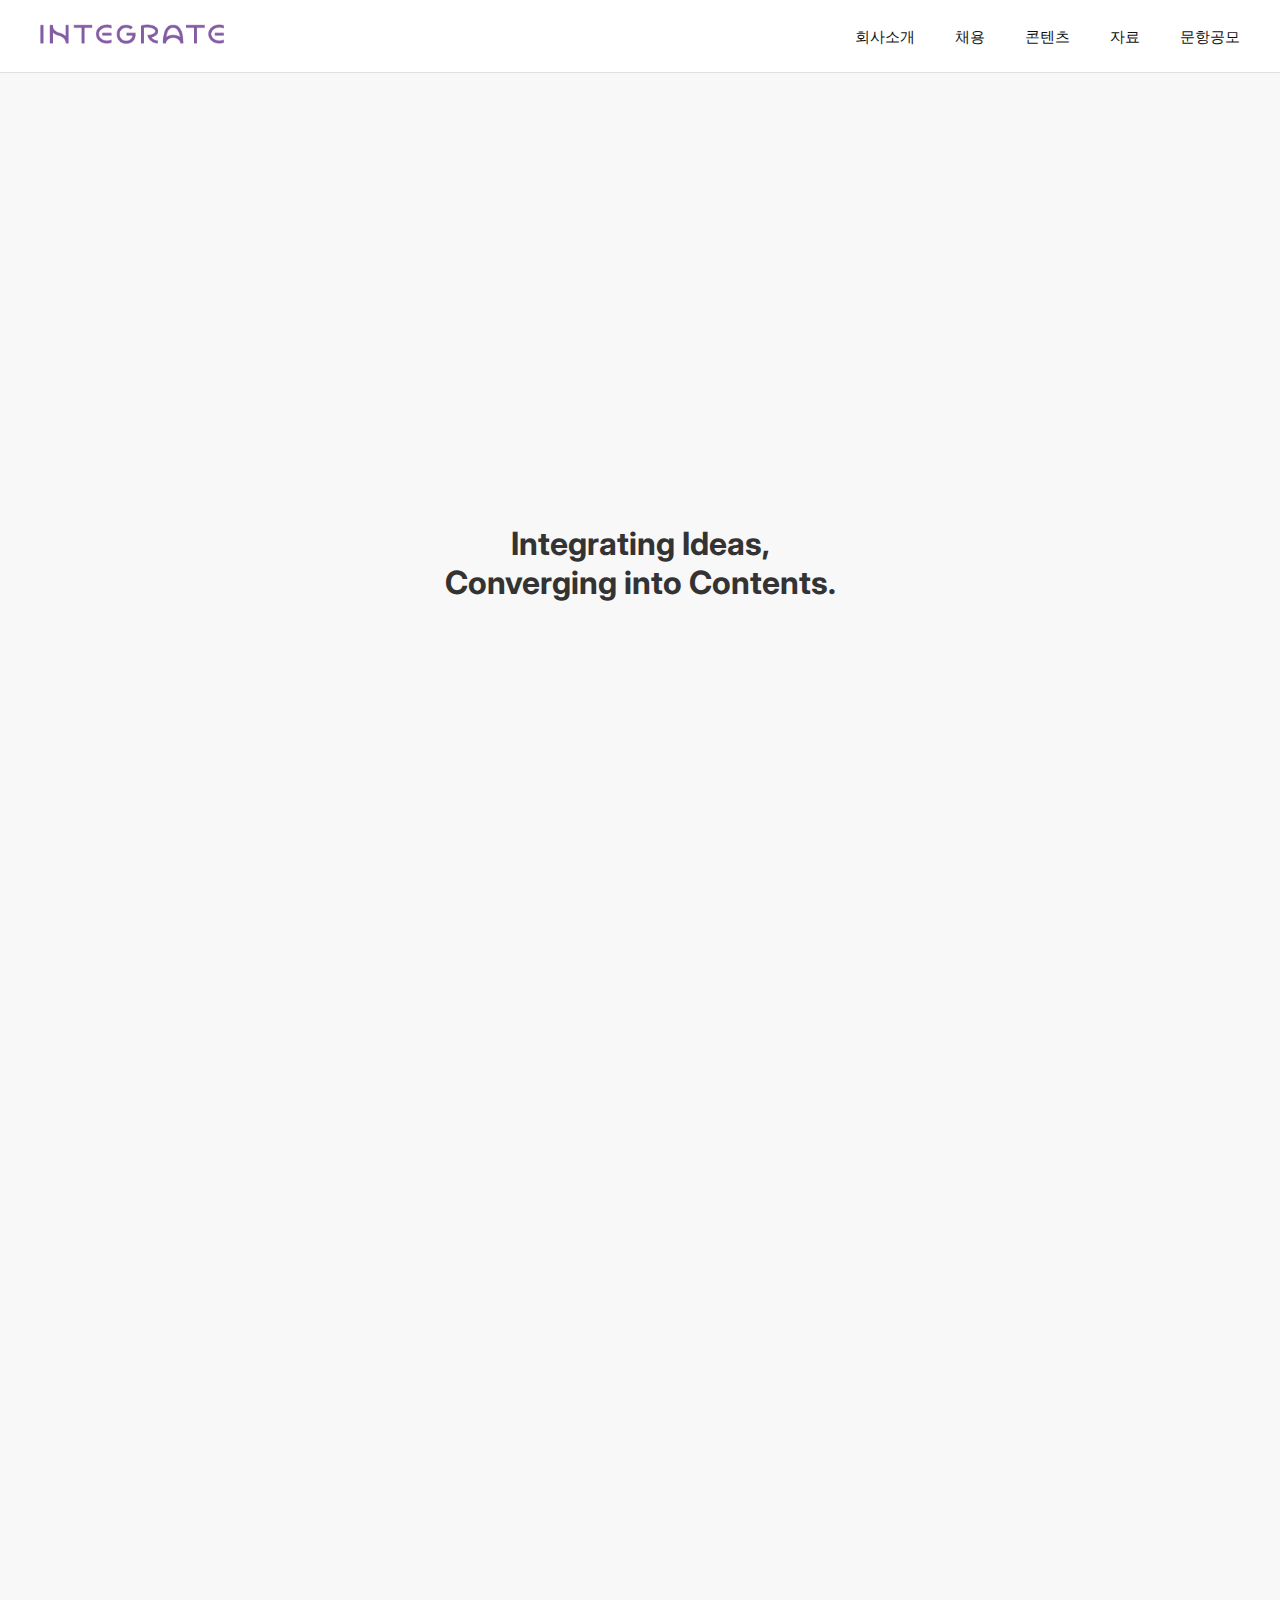
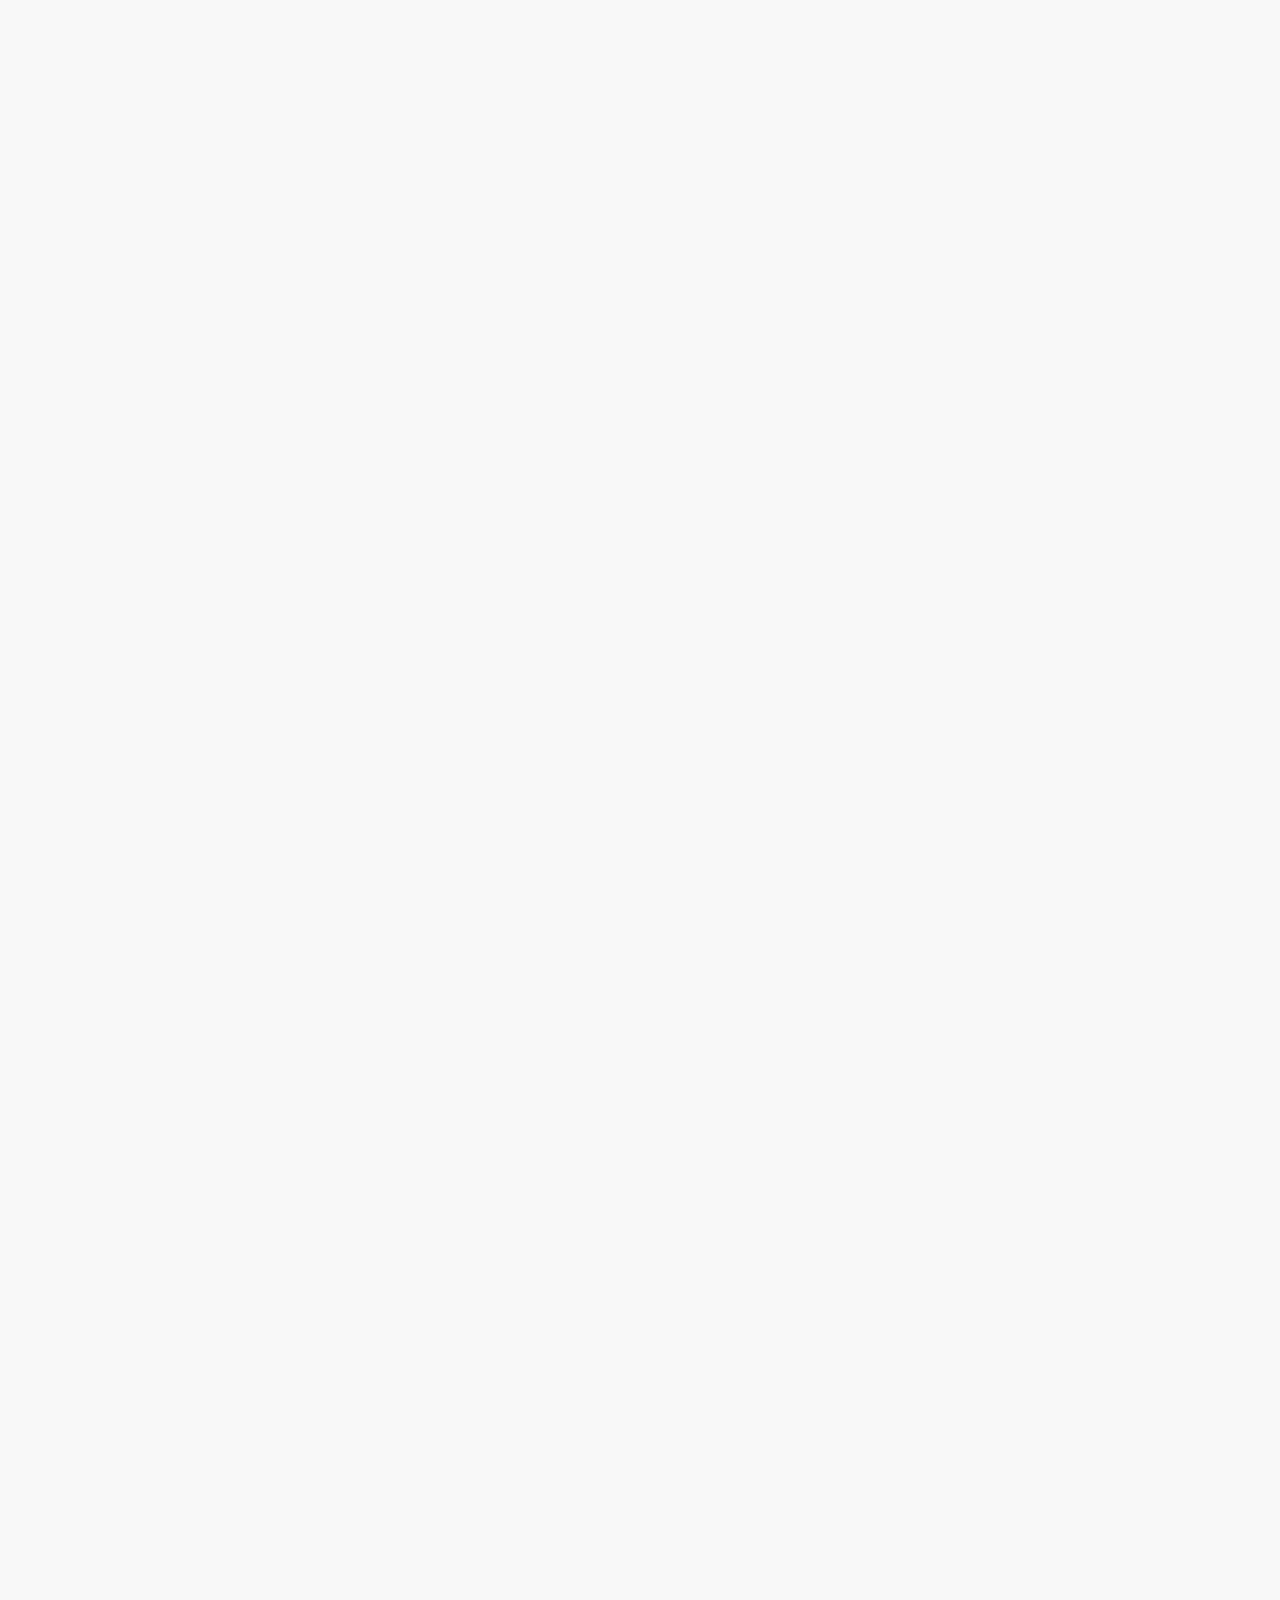
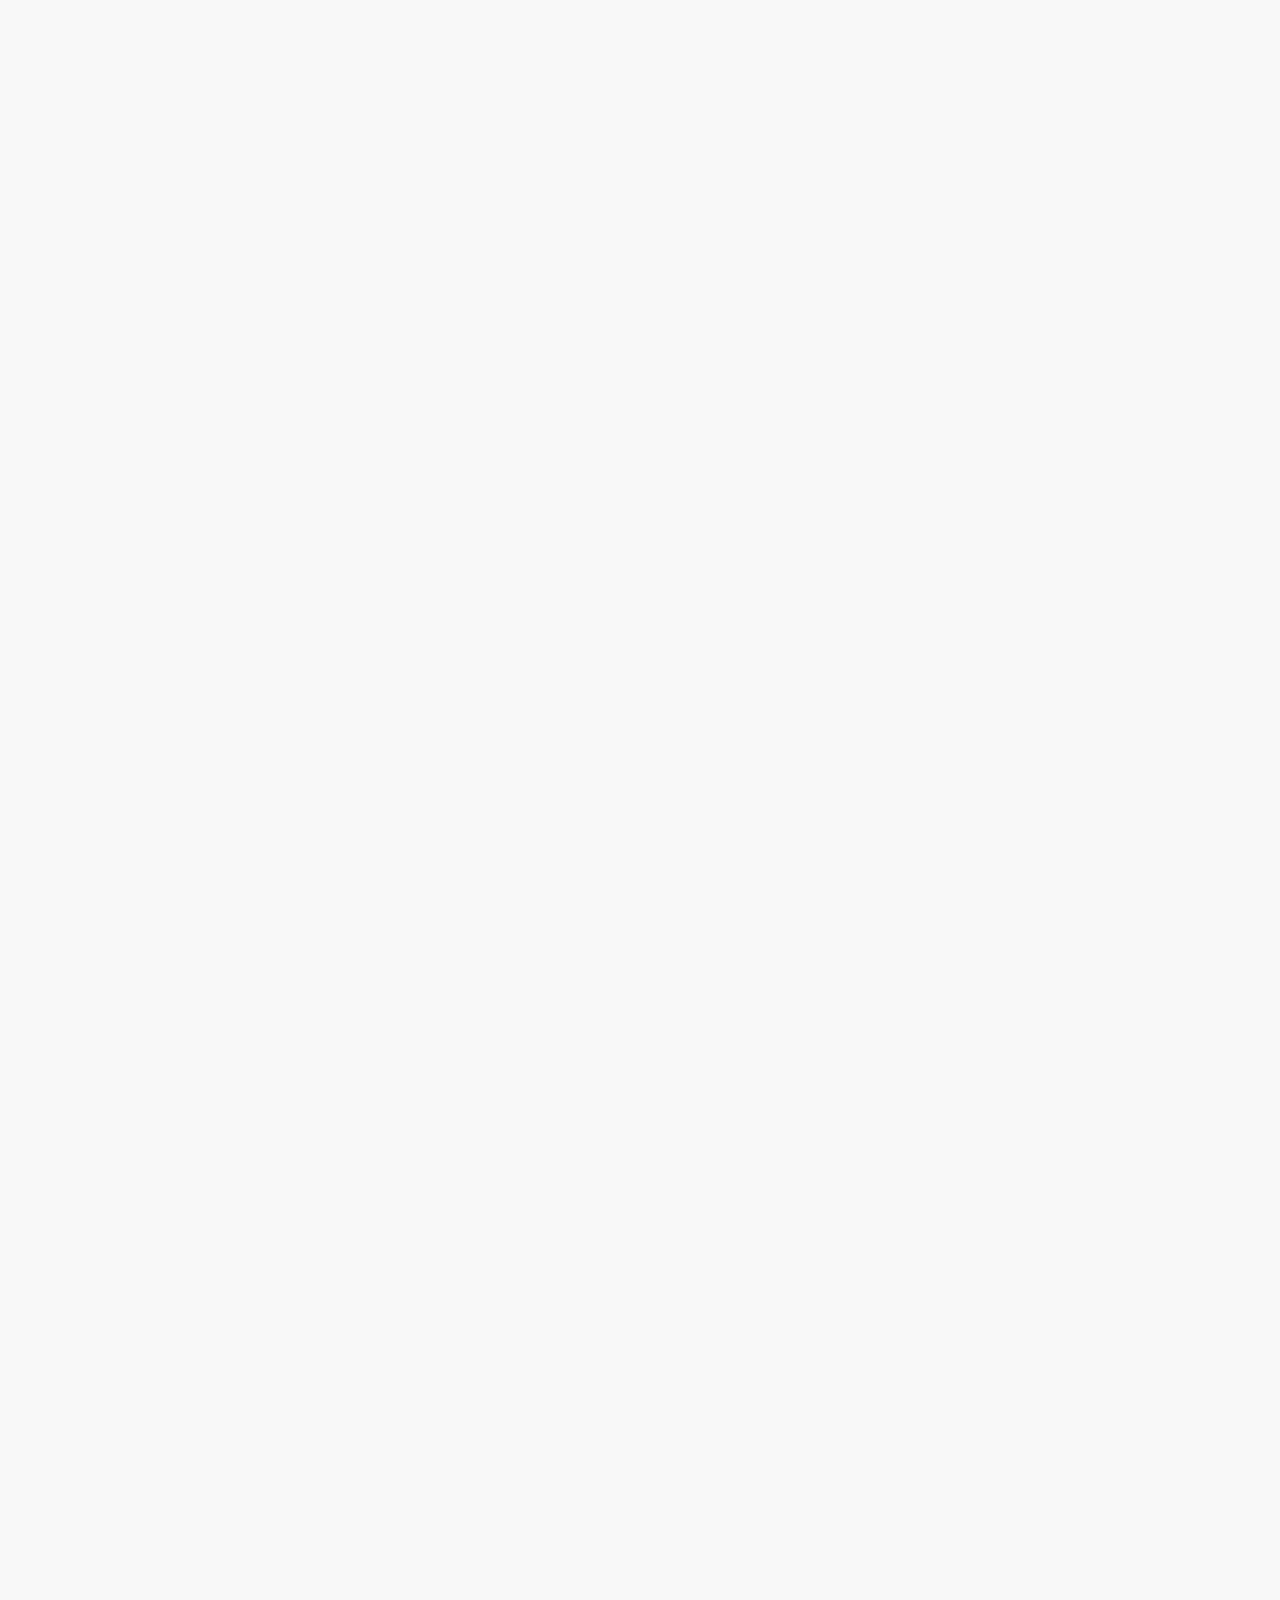
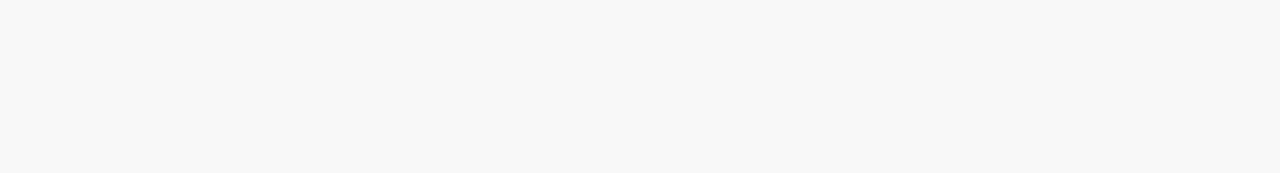
<file: index.html>
<!DOCTYPE html>
<html lang="ko">
<head>
  <meta charset="UTF-8" />
  <meta name="viewport" content="width=device-width, initial-scale=1.0" />
  <title>INTEGRATE</title>
  <link href="https://fonts.googleapis.com/css2?family=Inter:wght@400;600&display=swap" rel="stylesheet">
  <style>
    body {
      margin: 0;
      font-family: 'Inter', sans-serif;
      background-color: #f8f8f8;
      color: #333;
    }

    .navbar {
      background-color: #ffffff;
      border-bottom: 1px solid #e0e0e0;
      padding: 24px 0;
    }

    .navbar-container {
      max-width: 1200px;
      margin: 0 auto;
      display: flex;
      justify-content: space-between;
      align-items: center;
      padding: 0 40px;
    }

    .logo img {
      height: 20px;
    }

    .nav-links {
      list-style: none;
      display: flex;
      gap: 40px;
      margin: 0;
      padding: 0;
    }

    .nav-links li {
      position: relative;
    }

    .nav-links li a {
      text-decoration: none;
      color: #111;
      font-size: 15px;
      font-weight: 500;
    }

    .nav-links li a:hover {
      color: #7542b1;
    }

    .dropdown-menu {
      display: none;
      position: absolute;
      top: 100%;
      left: 0;
      background-color: white;
      border: 1px solid #ddd;
      padding: 10px 0;
      margin-top: 5px;
      min-width: 140px;
      list-style: none;
      box-shadow: 0 4px 8px rgba(0,0,0,0.05);
      z-index: 1000;
    }

    .dropdown:hover .dropdown-menu {
      display: block;
    }

    .dropdown-menu li a {
      display: block;
      padding: 8px 16px;
      color: #333;
      text-decoration: none;
      white-space: nowrap;
    }

    .dropdown-menu li a:hover {
      background-color: #f2f2f2;
    }

    main {
      width: 100%;
      overflow-x: hidden;
    }

    .section {
      min-height: 100vh;
      display: flex;
      align-items: center;
      justify-content: center;
      flex-direction: column;
      text-align: center;
      opacity: 0;
      transform: translateY(60px);
      transition: opacity 0.8s ease, transform 0.8s ease;
      padding: 40px 20px;
    }

    .section.show {
      opacity: 1;
      transform: translateY(0);
    }

    .section h1,
    .section h2,
    .section p {
      max-width: 700px;
      margin: 12px 0;
    }

    .section ul {
      text-align: left;
      max-width: 700px;
      margin: 20px auto;
      padding-left: 20px;
    }

    .section li {
      font-size: 15px;
      line-height: 1.6;
      margin-bottom: 8px;
      color: #444;
    }
  </style>
</head>
<body>
  <nav class="navbar">
    <div class="navbar-container">
      <div class="logo">
        <a href="index.html">
          <img src="integrate_logo1.png" alt="INTEGRATE 로고">
        </a>
      </div>
      <ul class="nav-links">
        <li><a href="index.html">회사소개</a></li>
        <li><a href="recruit.html">채용</a></li>
        <li><a href="contents.html">콘텐츠</a></li>
        <li class="dropdown">
          <a href="resources.html">자료</a>
          <ul class="dropdown-menu">
            <li><a href="#">정답표</a></li>
            <li><a href="#">정오표</a></li>
            <li><a href="#">선생님자료</a></li>
          </ul>
        </li>
        <li><a href="gongmo.html">문항공모</a></li>
      </ul>
    </div>
  </nav>

  <main>
    <section class="section">
      <h1>Integrating Ideas,<br>Converging into Contents.</h1>
    </section>

    <section class="section">
      <h2>누구나 만들 수 없는 콘텐츠를 만듭니다</h2>
    </section>

    <section class="section">
      <p>
        INTEGRATE는 수학 콘텐츠를 기획하고 제작하는 콘텐츠 전문 회사입니다.<br>
        단순히 기존 내용을 편집하지 않습니다.<br>
        어떤 개념을, 어떤 흐름으로, 어떤 문항으로 전달할지 — 우리는 이 모든 것을 직접 설계합니다.
      </p>
      <p>
        학생들이 놓치기 쉬운 내용,<br>
        일부 학원에서만 다뤄지던 심화 개념,<br>
        수능에 걸맞는 사고 흐름까지<br>
        학생이 혼자서도 도달할 수 있도록 구성합니다.
      </p>
    </section>

    <section class="section">
      <h2>INTEGRATE의 콘텐츠</h2>
      <ul>
        <li><strong>한권으로 시작하는 수학</strong><br/>수학 개념의 시작. 가장 쉽게 배우는 기본서</li>
        <li><strong>한권으로 완성하는 수학</strong><br/>무의식적인 사고를 정리해주는 최고의 실전개념서</li>
        <li><strong>한권으로 완성하는 기출</strong><br/>가장 효율적이고 완벽한 기출문제집</li>
        <li><strong>이해원 N제</strong><br/>믿고 푸는 수능 수학 유형별 문제집</li>
        <li><strong>이해원 모의고사</strong><br/>가장 수능다운 모의고사</li>
        <li><strong>포만한</strong><br/>네이버 수험생 커뮤니티</li>
      </ul>
    </section>

    <section class="section">
      <h2>INTEGRATE의 발자취</h2>
      <ul>
        <li><strong>2020</strong> · 한완수 출간</li>
        <li><strong>2022</strong> · 한완기 시리즈 런칭</li>
        <li><strong>2023</strong> · 이해원 N제 / 모의고사 출간</li>
        <li><strong>2024</strong> · 한시수 출간</li>
        <li><strong>2025</strong> · 교재 브랜드 통합 및 콘텐츠 확장 진행 중</li>
      </ul>
    </section>
  </main>

  <script>
    const sections = document.querySelectorAll('.section');

    const observer = new IntersectionObserver(entries => {
      entries.forEach(entry => {
        if (entry.isIntersecting) {
          entry.target.classList.add('show');
          observer.unobserve(entry.target);
        }
      });
    }, {
      threshold: 0.4
    });

    sections.forEach(section => {
      observer.observe(section);
    });
  </script>
</body>
</html>
</file>
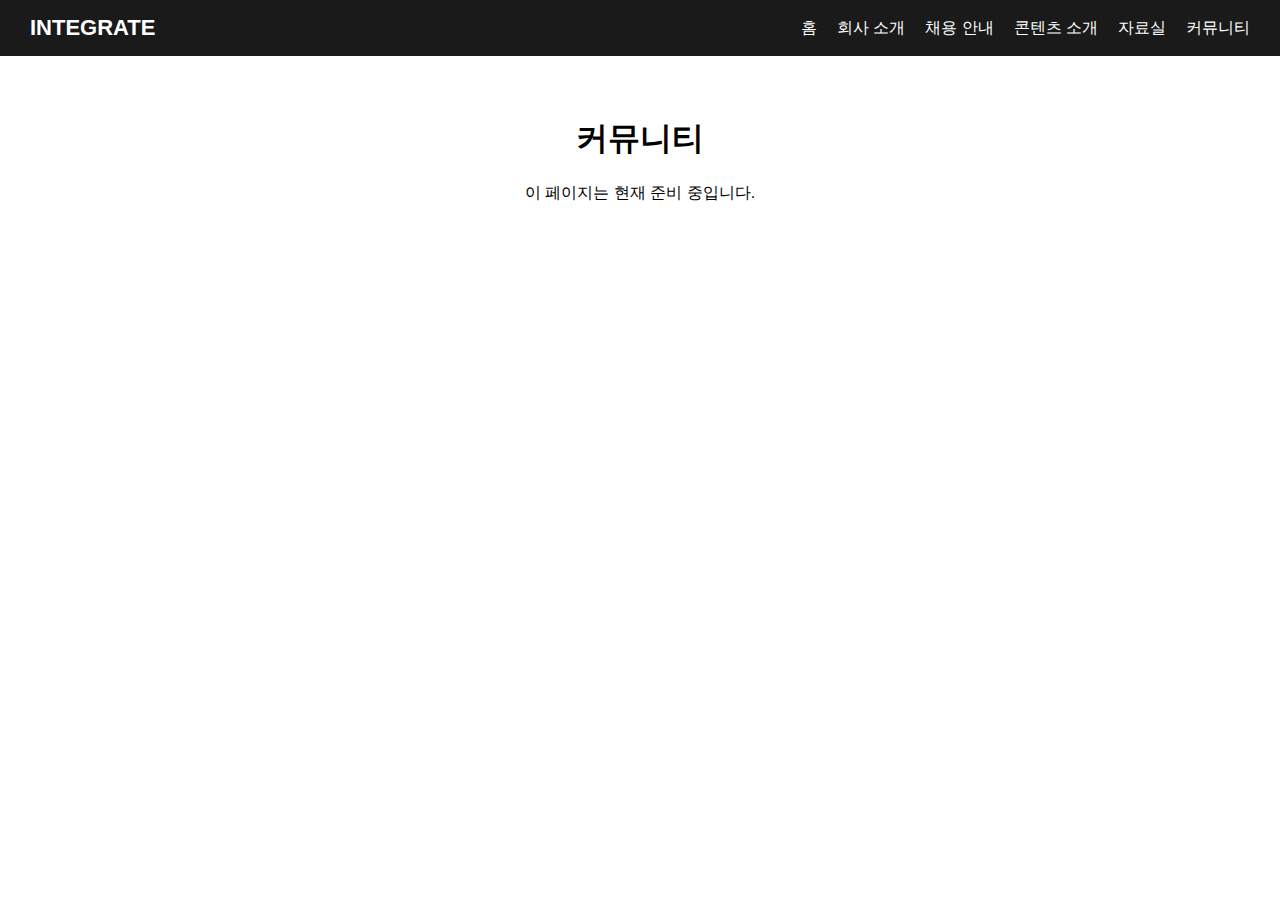
<file: community.html>
<!DOCTYPE html>
<html lang="ko">
<head>
  <meta charset="UTF-8">
  <title>커뮤니티 | INTEGRATE</title>
  <link rel="stylesheet" href="style.css">
</head>
<body>
  <header>
    <nav class="navbar">
      <div class="logo">INTEGRATE</div>
      <ul class="nav-links">
        <li><a href="index.html">홈</a></li>
        <li><a href="about.html">회사 소개</a></li>
        <li><a href="recruit.html">채용 안내</a></li>
        <li><a href="contents.html">콘텐츠 소개</a></li>
        <li><a href="resources.html">자료실</a></li>
        <li><a href="community.html">커뮤니티</a></li>
      </ul>
    </nav>
  </header>
  <main style="padding: 40px; text-align: center;">
    <h1>커뮤니티</h1>
    <p>이 페이지는 현재 준비 중입니다.</p>
  </main>
</body>
</html>
</file>
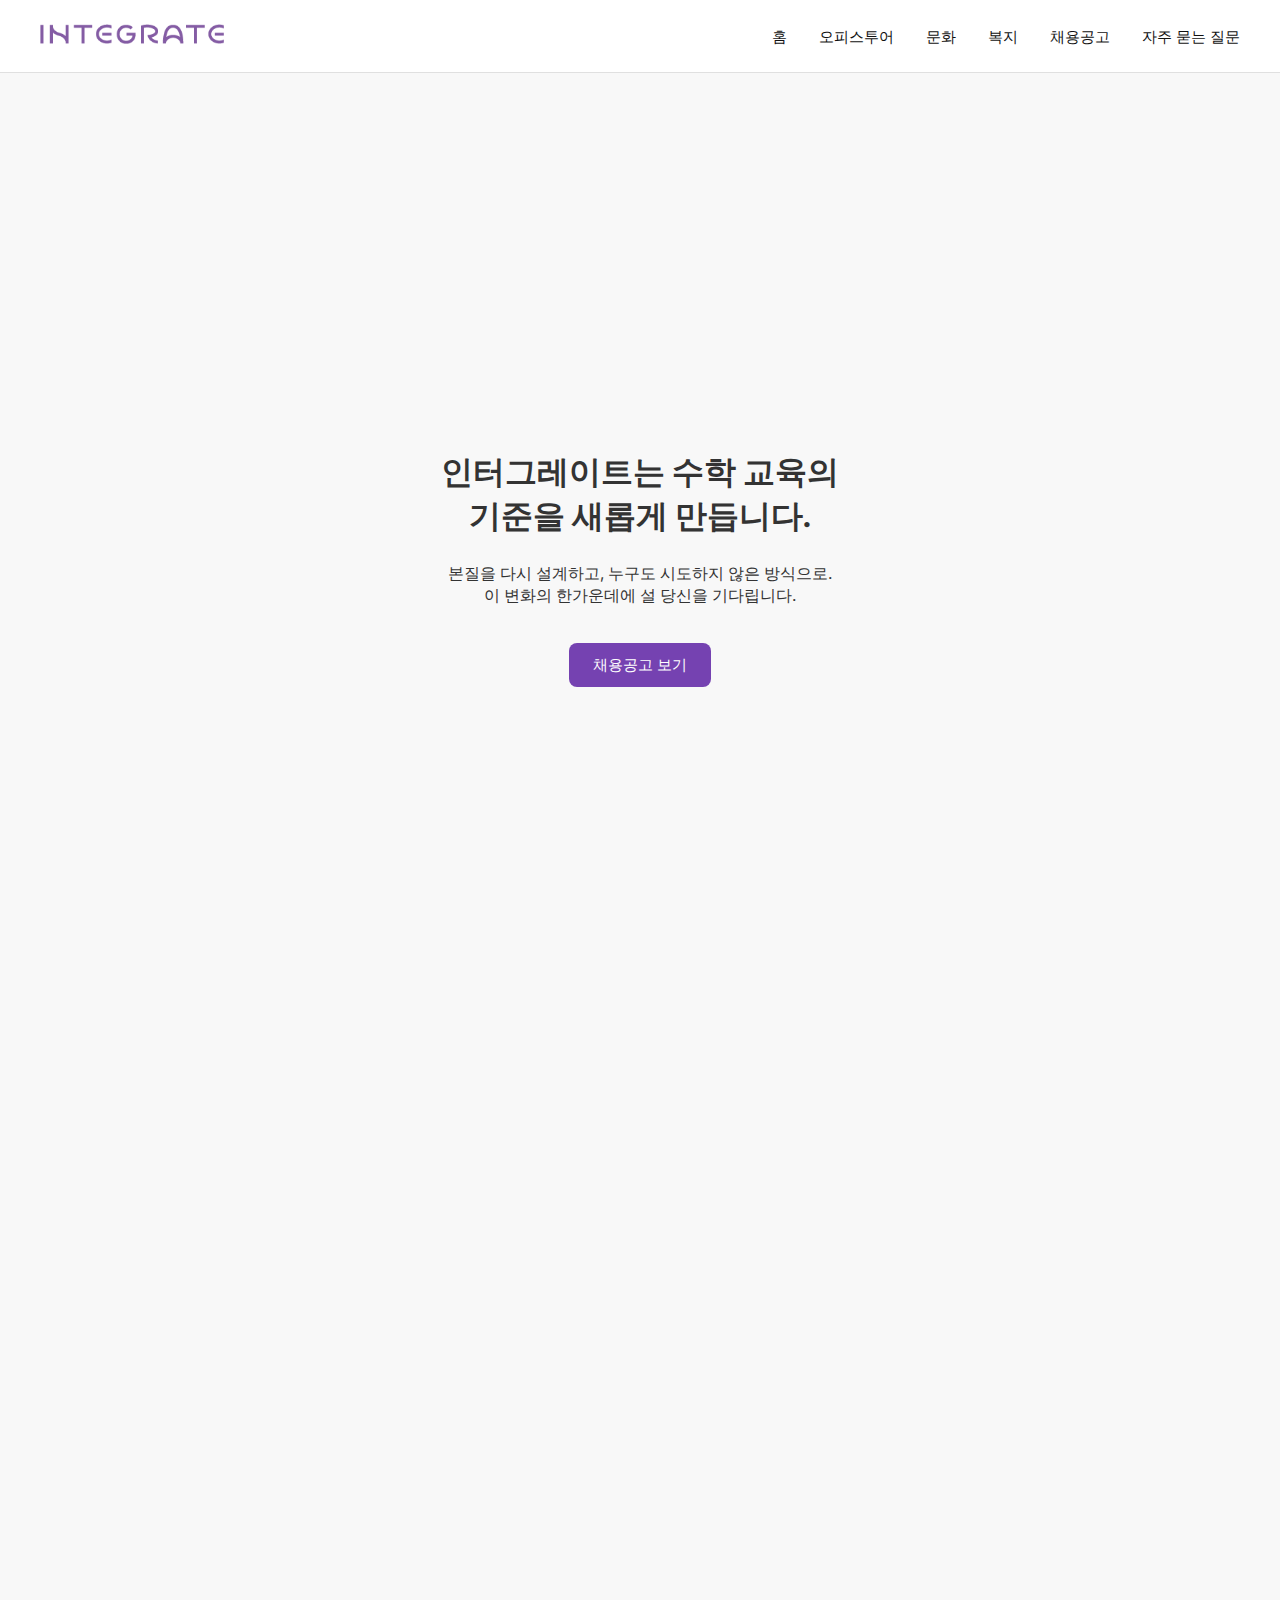
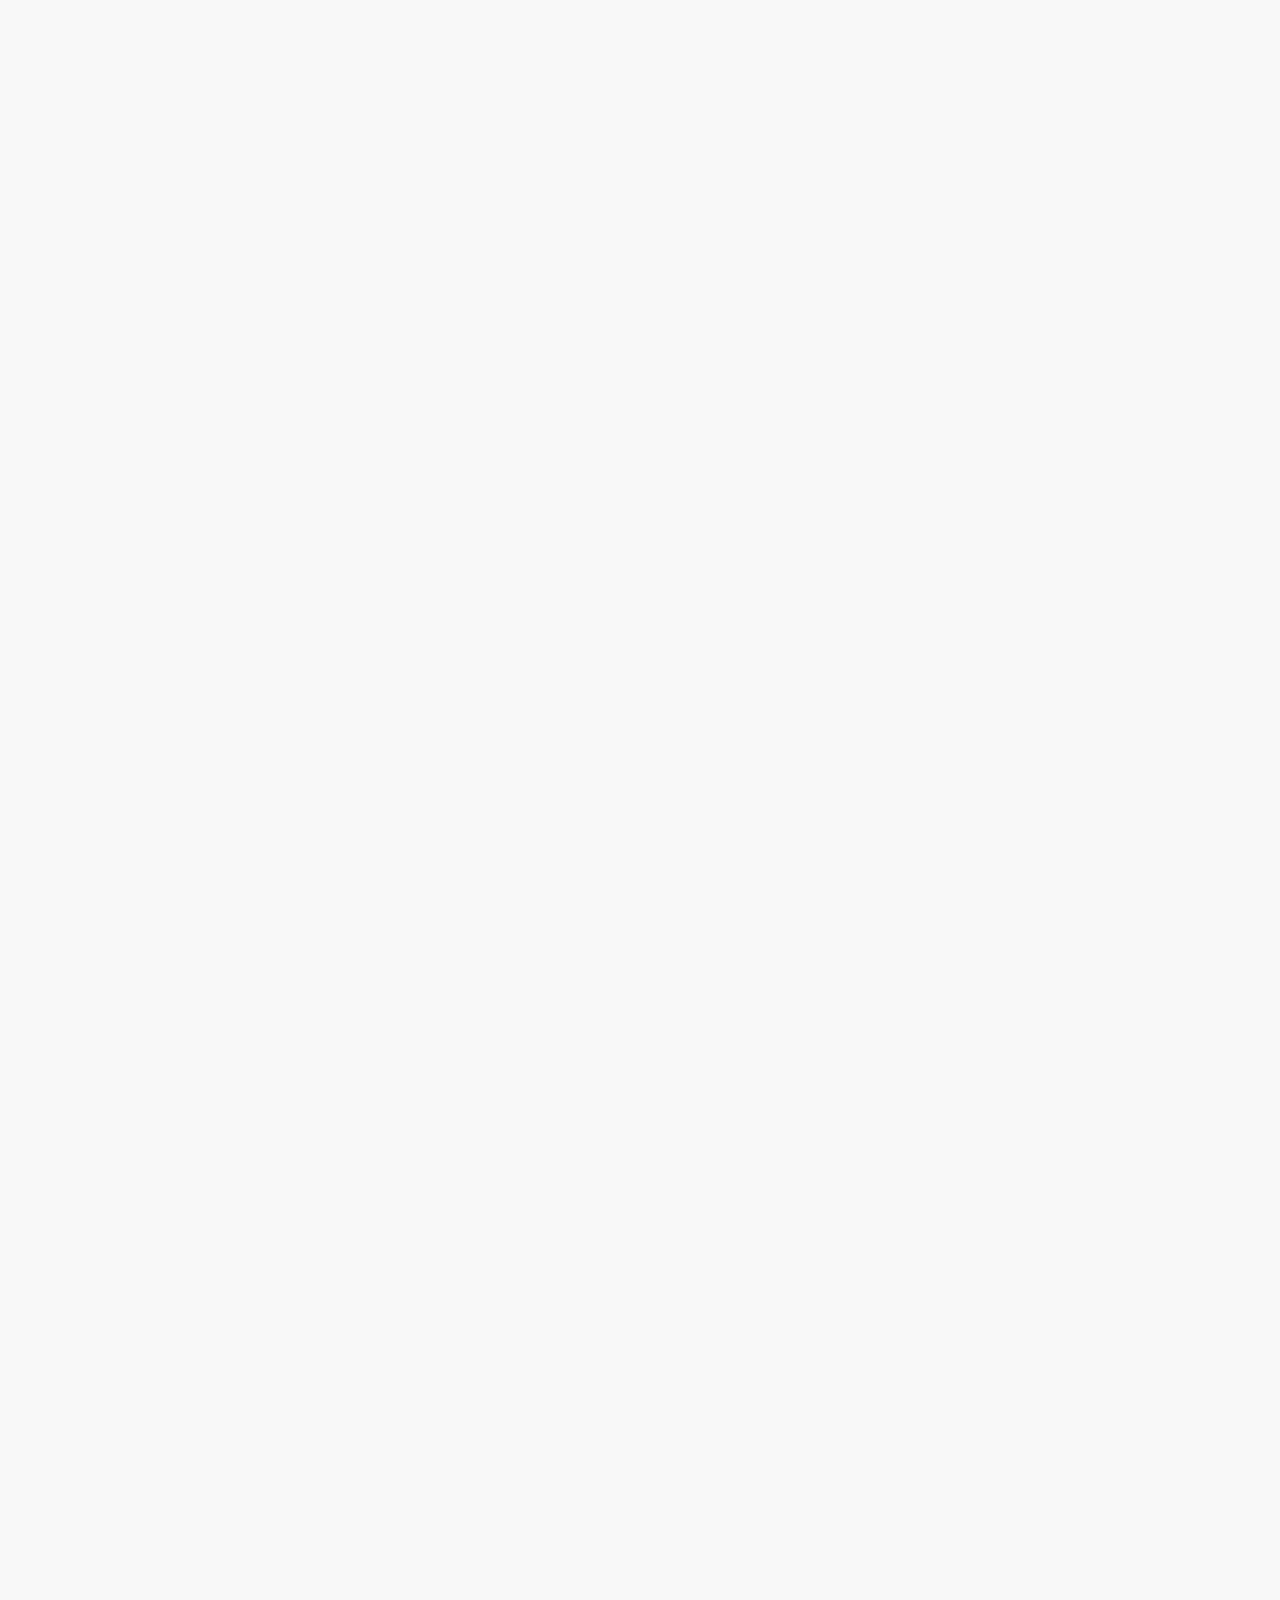
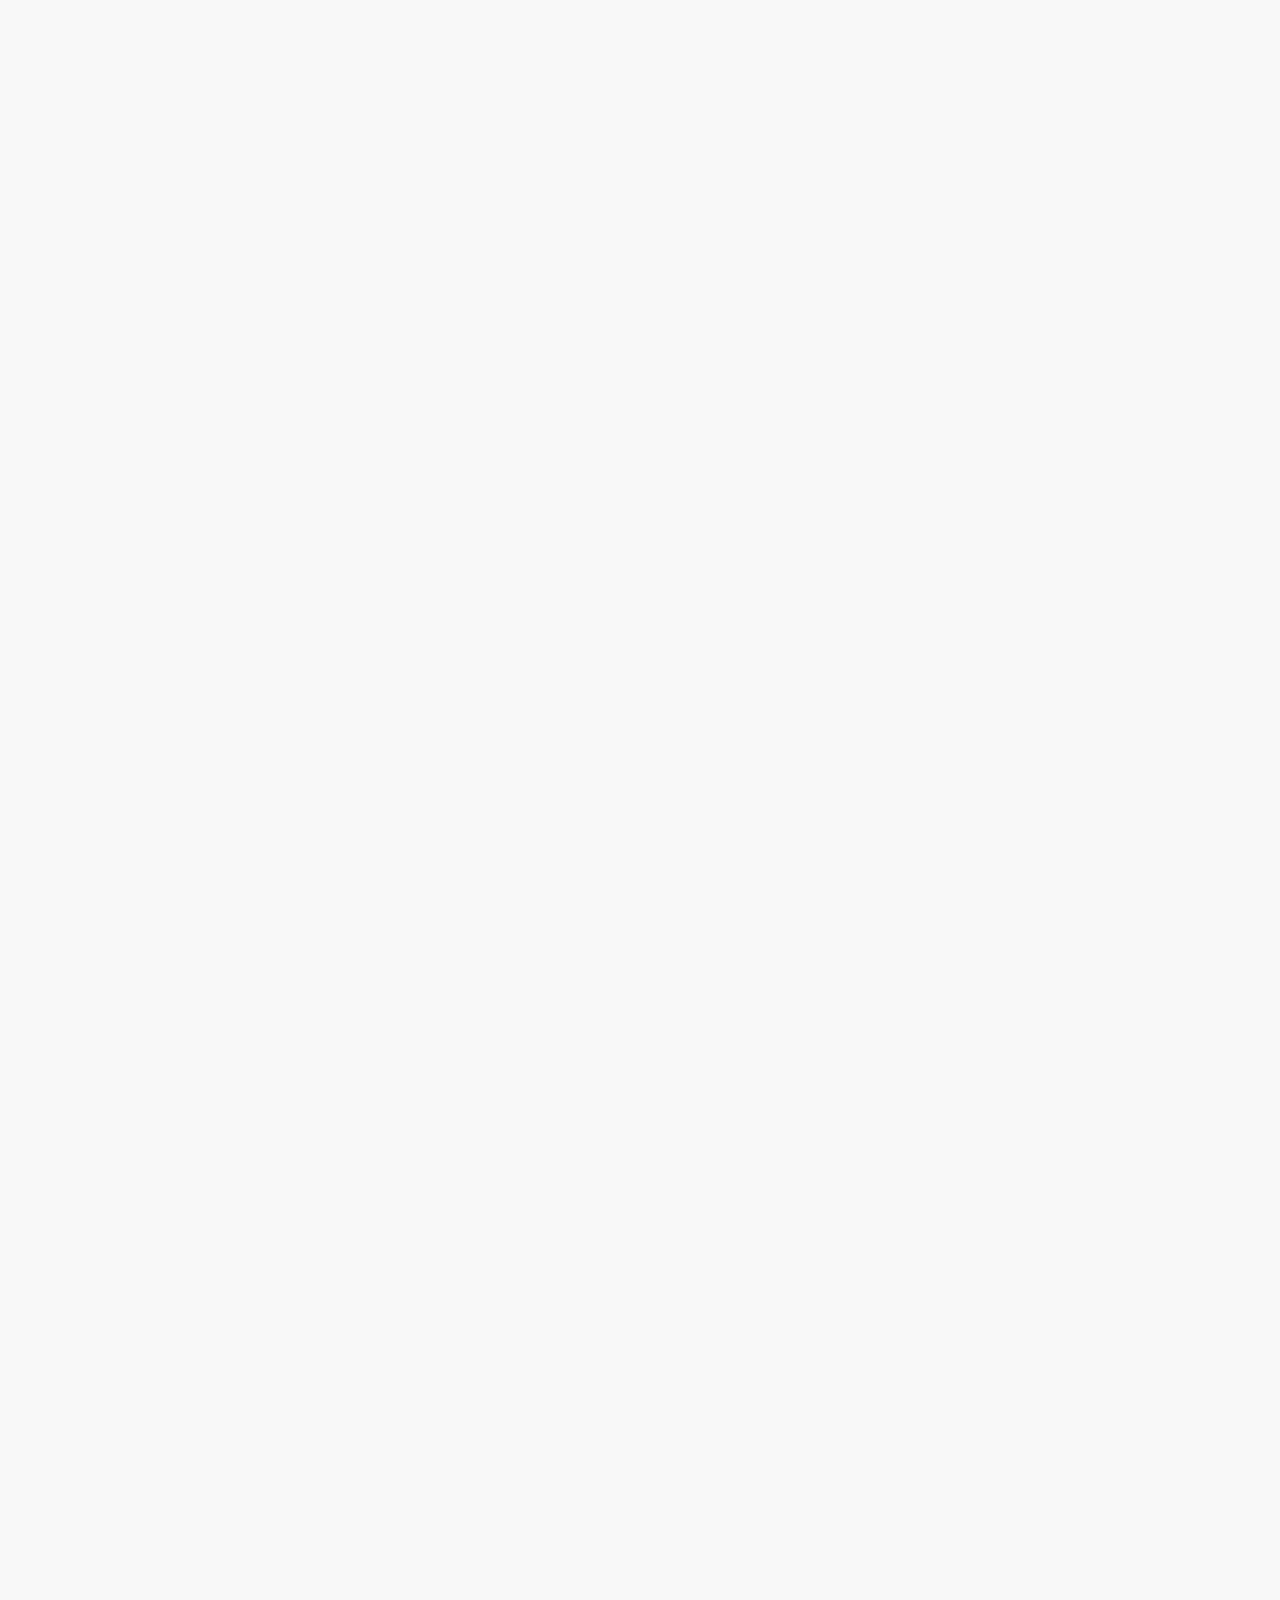
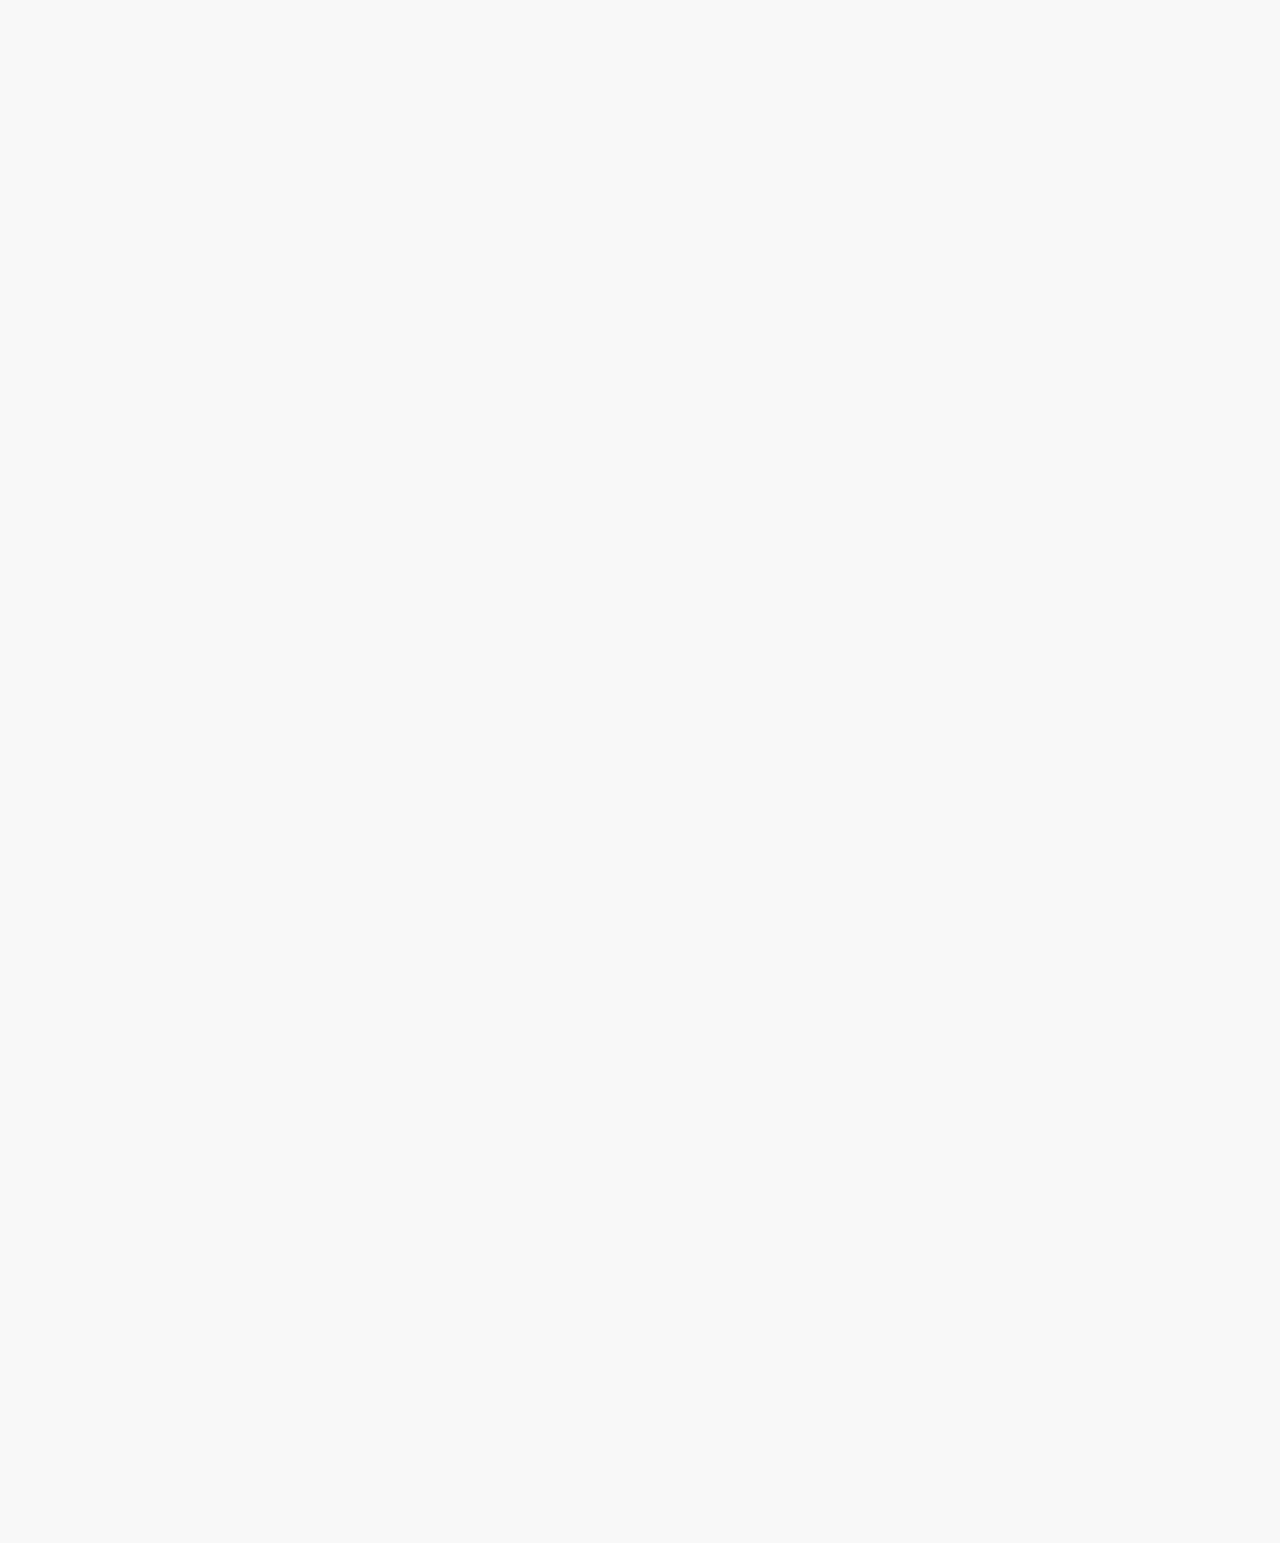
<file: recruit.html>
<!DOCTYPE html>
<html lang="ko">
<head>
  <meta charset="UTF-8" />
  <meta name="viewport" content="width=device-width, initial-scale=1.0" />
  <title>INTEGRATE 채용</title>
  <link href="https://fonts.googleapis.com/css2?family=Inter:wght@400;600&display=swap" rel="stylesheet">
  <style>
    body {
      margin: 0;
      font-family: 'Inter', sans-serif;
      background-color: #f8f8f8;
      color: #333;
    }

    .recruit-nav {
      background-color: #ffffff;
      border-bottom: 1px solid #e0e0e0;
      padding: 24px 0;
      position: sticky;
      top: 0;
      z-index: 999;
    }

    .navbar-container {
      max-width: 1200px;
      margin: 0 auto;
      display: flex;
      justify-content: space-between;
      align-items: center;
      padding: 0 40px;
    }

    .logo img {
      height: 20px;
    }

    .nav-links {
      list-style: none;
      display: flex;
      gap: 32px;
      margin: 0;
      padding: 0;
    }

    .nav-links li a {
      text-decoration: none;
      color: #111;
      font-size: 15px;
      font-weight: 500;
    }

    .nav-links li a:hover {
      color: #7542b1;
    }

    .section {
      min-height: 100vh;
      display: flex;
      flex-direction: column;
      justify-content: center;
      align-items: center;
      text-align: center;
      opacity: 0;
      transform: translateY(60px);
      transition: opacity 0.8s ease, transform 0.8s ease;
      padding: 40px 20px;
    }

    .section.show {
      opacity: 1;
      transform: translateY(0);
    }

    .section h1,
    .section h2,
    .section p {
      max-width: 700px;
      margin: 12px 0;
    }

    .section ul {
      text-align: left;
      max-width: 700px;
      margin: 20px auto;
      padding-left: 20px;
    }

    .section li {
      font-size: 15px;
      line-height: 1.6;
      margin-bottom: 8px;
      color: #444;
    }
    .job-grid {
      display: flex;
      gap: 20px;
      flex-wrap: wrap;
      justify-content: center;
      max-width: 900px;
    }
    .job-card {
      background-color: #fff;
      border: 1px solid #ddd;
      border-radius: 8px;
      padding: 24px;
      width: 280px;
      text-align: left;
    }
    .job-label {
      font-weight: 600;
      margin-bottom: 8px;
    }
    .job-title {
      font-size: 18px;
      margin: 10px 0;
    }
    .job-type {
      font-size: 14px;
      color: #666;
    }
    .job-d-day {
      background-color: #7542b1;
      color: white;
      display: inline-block;
      padding: 4px 10px;
      border-radius: 16px;
      margin-top: 10px;
      font-size: 14px;
    }
    .job-tags span {
      display: inline-block;
      background-color: #eee;
      color: #444;
      font-size: 12px;
      padding: 4px 8px;
      border-radius: 12px;
      margin-right: 6px;
      margin-top: 6px;
    }
    .cta-button {
      margin-top: 24px;
      padding: 12px 24px;
      background-color: #7542b1;
      color: white;
      border: none;
      border-radius: 8px;
      text-decoration: none;
      font-weight: 500;
      font-size: 15px;
      transition: background-color 0.2s ease;
    }

    .cta-button:hover {
      background-color: #5f3393;
    }
  </style>
</head>
<body>
  <nav class="recruit-nav">
    <div class="navbar-container">
      <div class="logo">
        <a href="index.html">
          <img src="integrate_logo1.png" alt="INTEGRATE 로고">
        </a>
      </div>
      <ul class="nav-links">
        <li><a href="#home">홈</a></li>
        <li><a href="#office">오피스투어</a></li>
        <li><a href="#culture">문화</a></li>
        <li><a href="#benefit">복지</a></li>
        <li><a href="#jobs">채용공고</a></li>
        <li><a href="#faq">자주 묻는 질문</a></li>
        </ul>
      </div>
    </nav>

  <main>
    <section class="section home" id="home">
      <h1>인터그레이트는 수학 교육의<br>기준을 새롭게 만듭니다.</h1>
      <p>본질을 다시 설계하고, 누구도 시도하지 않은 방식으로.<br>
      이 변화의 한가운데에 설 당신을 기다립니다.</p>
      <a href="#jobs" class="cta-button">채용공고 보기</a>
    </section>

    <section class="section" id="office">
      <p>‘몰입을 위한 환경’과 ‘자유로운 협업’을 동시에 지향하는<br>인터그레이트의 선릉 오피스로 초대합니다.</p>
      <p>(이미지)</p>
      <p>사무 공간은 개인의 집중을 보장하면서도 팀의 소통과 유연함을 놓치지 않도록 구성했습니다.</p>
      <p>(이미지)</p>
      <p>32인치 듀얼 모니터 또는 45인치 대형 모니터가 제공되며, 타건감이 우수한 키보드와 고성능 무선 마우스를 통해 효율적인 업무가 가능합니다.</p>
      <p>(이미지)</p>
      <p>모든 의자는 의자계의 명품 허먼밀러를 배치했습니다. 장시간 앉아 있어도 편안함을 유지할 것입니다.</p>
      <p>(이미지)</p>
      <p>공기 질과 습도 관리 또한 철저하게 신경 썼습니다. LG 오브제컬렉션 공기청정기와 하이드로타워가 상시 가동되어 쾌적한 환경을 안정적으로 유지합니다.</p>
      <p>(이미지)</p>
      <p>미팅 라운지에는 스탠바이미와 마샬 스피커가 마련되어 있어, 편안한 분위기에서 자유롭게 의견을 나누거나 휴식 중 음악을 감상하는 것도 가능합니다.</p>
      <p>(이미지)</p>
      <p>컨퍼런스 홀은 삼성 플립 프로와 대형 화이트보드를 중심으로 구성되어 있어, 자유로운 회의와 브레인스토밍이 가능합니다.</p>
      <p>(이미지)</p>
      <p>카페테리아에는 다양한 종류의 음료와 간식이 항상 구비되어 있으며, 요청 시 원하는 항목을 추가로 비치해드립니다. 홀빈 커피머신과 발뮤다 커피포트도 구비되어 있어 다양한 원두로 아메리카노부터 드립 커피까지 자유롭게 즐기실 수 있습니다.</p>
      <p>(이미지)</p>
      <p>햇살을 느낄 수 있는 테라스 공간도 있어, 필요할 때 언제든 가벼운 휴식과 환기를 위한 공간으로 활용할 수 있습니다.</p>
      <p>(이미지)</p>
      <p>인터그레이트는 수평적인 조직 문화를 바탕으로<br>불필요한 위계나 강요 없는 자유로운 분위기를 추구합니다. 회식은 선택 사항이며, 진행 시에도 호텔 뷔페나 오마카세 등으로 편안하게 진행됩니다. 음주는 지양합니다.</p>
      <p>(이미지)</p>
      <p>업무에 필요한 모든 툴과 프로그램도 적극적으로 지원합니다. ChatGPT를 비롯해 Adobe Illustrator, Premiere Pro 등 필요한 소프트웨어는 요청 즉시 라이선스를 제공합니다.</p>
    </section>

    <section class="section" id="culture">
      <p>인터그레이트는 ‘자율적인 몰입’을 핵심 가치로 삼습니다.<br>
      모든 구성원이 각자의 방식으로 효율적으로 일할 수 있도록<br>
      불필요한 절차를 줄이고, 본질에 집중하는 문화를 지향합니다.</p>
      <ul>
        <li>출퇴근 시간은 자율적으로 조정 가능하며, 필요에 따라 재택근무도 유연하게 운영됩니다.</li>
        <li>모든 업무는 문서 기반으로 진행되며, 불필요한 회의는 지양합니다.</li>
        <li>의견은 직급과 관계없이 자유롭게 제안되며, 피드백은 개인의 성장을 위한 도구로 작동합니다.</li>
      </ul>
      <p>우리는 서로의 시간을 존중하며, 동료의 전문성과 책임을 믿습니다.<br>
      업무에 집중할 수 있는 환경을 유지하는 동시에, 각자의 성장과 팀의 방향성을 함께 고려하는 문화를 만들어가고 있습니다.</p>
    </section>

    <section class="section" id="benefit">
      <h2>복지</h2>
      <p>인터그레이트는 구성원이 건강하고 안정적인 환경에서<br>몰입할 수 있도록 다양한 제도와 혜택을 운영하고 있습니다.</p>
      <ul>
        <li><strong>자율 출퇴근제</strong><br>주 40시간 근무를 기준으로, 오전 11시~오후 5시 코어타임 중심의 자율 출퇴근제를 운영합니다. 매월 1회, 주 4일 근무도 가능합니다.</li>
        <li><strong>쾌적한 업무 환경</strong><br>넓은 개인 데스크와 최고급 의자가 기본 제공되며, 언제든 이용 가능한 스탠바이미와 스피커도 비치되어 있습니다.</li>
        <li><strong>복지와 소통 지원</strong><br>팀 커뮤니케이션을 위한 조직 운영비가 팀별로 지원되며, 상시 커뮤니케이션 이벤트도 함께 운영됩니다.</li>
        <li><strong>건강 관리 및 휴식</strong><br>2년마다 종합 건강검진을 지원하며, 3년 이상 근속 시 리프레시 휴가를 제공합니다.</li>
        <li><strong>생활 지원</strong><br>무제한 간식과 음료가 제공되는 스낵바, 생일 선물과 생일 반차, 각종 경조사 지원, 명절 선물(한우 세트)까지 구성원의 일상을 함께 챙깁니다.</li>
        <li><strong>자사 교재 지원</strong><br>인터그레이트에서 제작한 모든 교재는 자유롭게 이용하실 수 있습니다.</li>
      </ul>
    </section>

    <section class="section" id="jobs">
      <h2>채용공고</h2>
      <div class="job-grid">
        <div class="job-card">
          <div class="job-label">인터그레이트</div>
          <h3 class="job-title">직무명 입력</h3>
          <p class="job-type">고용 형태 | 지원 기간</p>
          <div class="job-d-day">D-00</div>
          <div class="job-tags">
            <span>태그1</span>
            <span>태그2</span>
          </div>
        </div>
        <div class="job-card">
          <div class="job-label">인터그레이트</div>
          <h3 class="job-title">직무명 입력</h3>
          <p class="job-type">고용 형태 | 지원 기간</p>
          <div class="job-d-day">D-00</div>
          <div class="job-tags">
            <span>태그1</span>
            <span>태그2</span>
          </div>
        </div>
        <div class="job-card">
          <div class="job-label">인터그레이트</div>
          <h3 class="job-title">직무명 입력</h3>
          <p class="job-type">고용 형태 | 지원 기간</p>
          <div class="job-d-day">D-00</div>
          <div class="job-tags">
            <span>태그1</span>
            <span>태그2</span>
          </div>
        </div>
      </div>
    </section>

    <section class="section" id="faq">
      <h2>자주 묻는 질문</h2>
      <div class="faq-item">
        <p class="faq-q"><strong>Q. 지원 방법은 어떻게 되나요?</strong></p>
        <p class="faq-a">지원은 recruit@integrate.kr로 이력서와 포트폴리오를 보내주시면 됩니다.</p>
      </div>
      <div class="faq-item">
        <p class="faq-q"><strong>Q. 포트폴리오가 꼭 필요한가요?</strong></p>
        <p class="faq-a">포지션에 따라 다르지만, 디자인/기획 직군은 포트폴리오 제출이 권장됩니다.</p>
      </div>
      <div class="faq-item">
        <p class="faq-q"><strong>Q. 면접은 몇 차례 진행되나요?</strong></p>
        <p class="faq-a">1차 실무 인터뷰와 2차 문화 적합성 인터뷰가 진행됩니다.</p>
      </div>
    </section>
  </main>

  <!-- 👇 JavaScript: Intersection Observer -->
  <script>
    const sections = document.querySelectorAll('.section');
    const observer = new IntersectionObserver(entries => {
      entries.forEach(entry => {
        if (entry.isIntersecting) {
          entry.target.classList.add('show');
        }
      });
    }, { threshold: 0.1 });

    sections.forEach(section => observer.observe(section));
  </script>
</body>
</html>
</file>
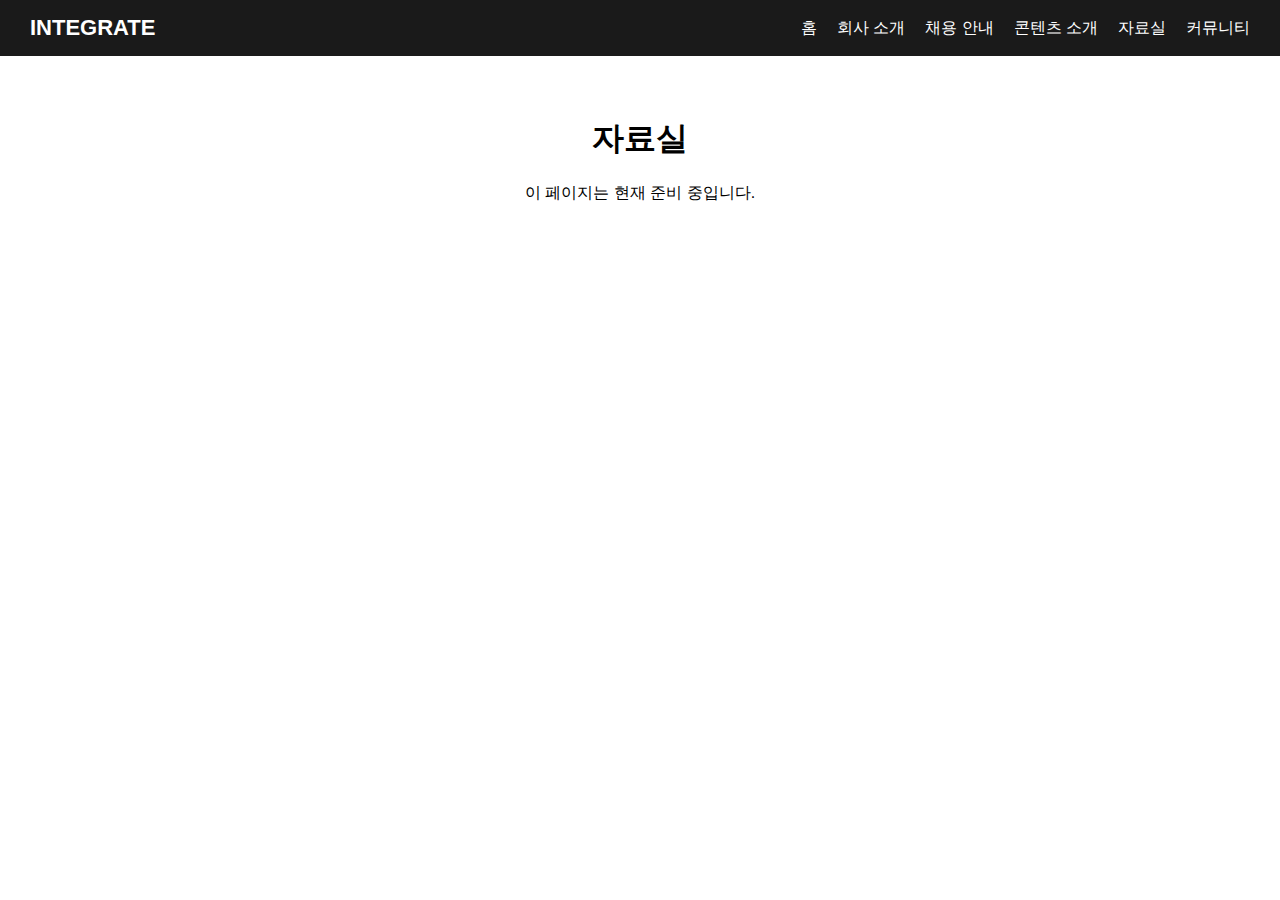
<file: resources.html>
<!DOCTYPE html>
<html lang="ko">
<head>
  <meta charset="UTF-8">
  <title>자료실 | INTEGRATE</title>
  <link rel="stylesheet" href="style.css">
</head>
<body>
  <header>
    <nav class="navbar">
      <div class="logo">INTEGRATE</div>
      <ul class="nav-links">
        <li><a href="index.html">홈</a></li>
        <li><a href="about.html">회사 소개</a></li>
        <li><a href="recruit.html">채용 안내</a></li>
        <li><a href="contents.html">콘텐츠 소개</a></li>
        <li><a href="resources.html">자료실</a></li>
        <li><a href="community.html">커뮤니티</a></li>
      </ul>
    </nav>
  </header>
  <main style="padding: 40px; text-align: center;">
    <h1>자료실</h1>
    <p>이 페이지는 현재 준비 중입니다.</p>
  </main>
</body>
</html>
</file>
<file: style.css>
body {
  margin: 0;
  font-family: 'Pretendard', sans-serif;
}

.navbar {
  background-color: #1a1a1a;
  display: flex;
  justify-content: space-between;
  align-items: center;
  padding: 15px 30px;
}

.logo {
  color: white;
  font-size: 22px;
  font-weight: bold;
}

.nav-links {
  list-style: none;
  display: flex;
  gap: 20px;
  margin: 0;
}

.nav-links li a {
  text-decoration: none;
  color: white;
  font-size: 16px;
}

.nav-links li a:hover {
  text-decoration: underline;
}
</file>
